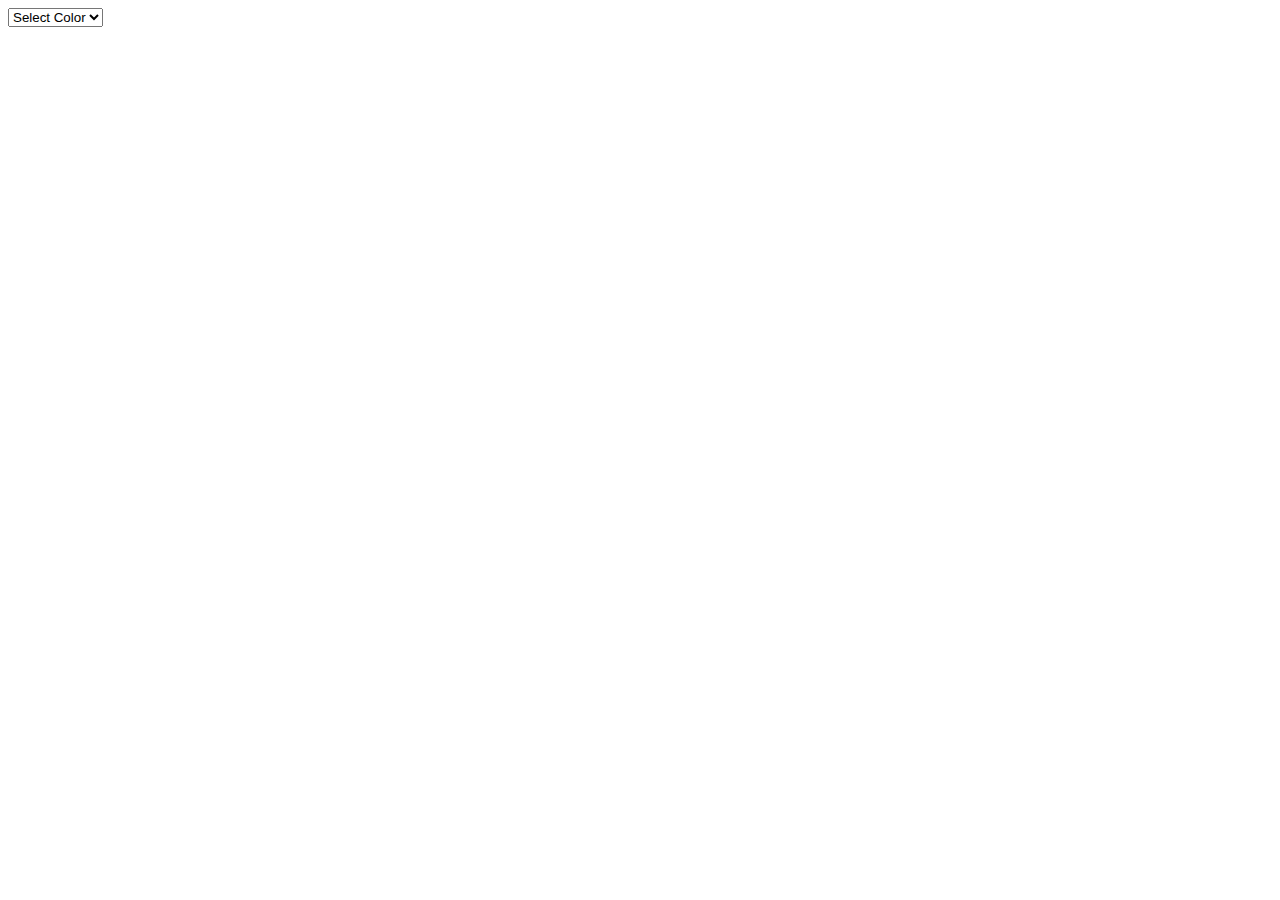
<file: Cookies/index.html>
<!DOCTYPE html>
<html lang="en">
<head>
    <meta charset="UTF-8">
    <meta http-equiv="X-UA-Compatible" content="IE=edge">
    <meta name="viewport" content="width=device-width, initial-scale=1.0">
    <title>Document</title>
    <style>
        body{
            /* background-color: red; */
        }
    </style>
</head>
<body>
    <select id="select-color">
        <option value="Select Color">Select Color</option>
        <option value="red">Red</option>
        <option value="blue">Blue</option>
        <option value="green">Green</option>
    </select>
    <script src="cookie.js"></script>
</body>
</html>
</file>
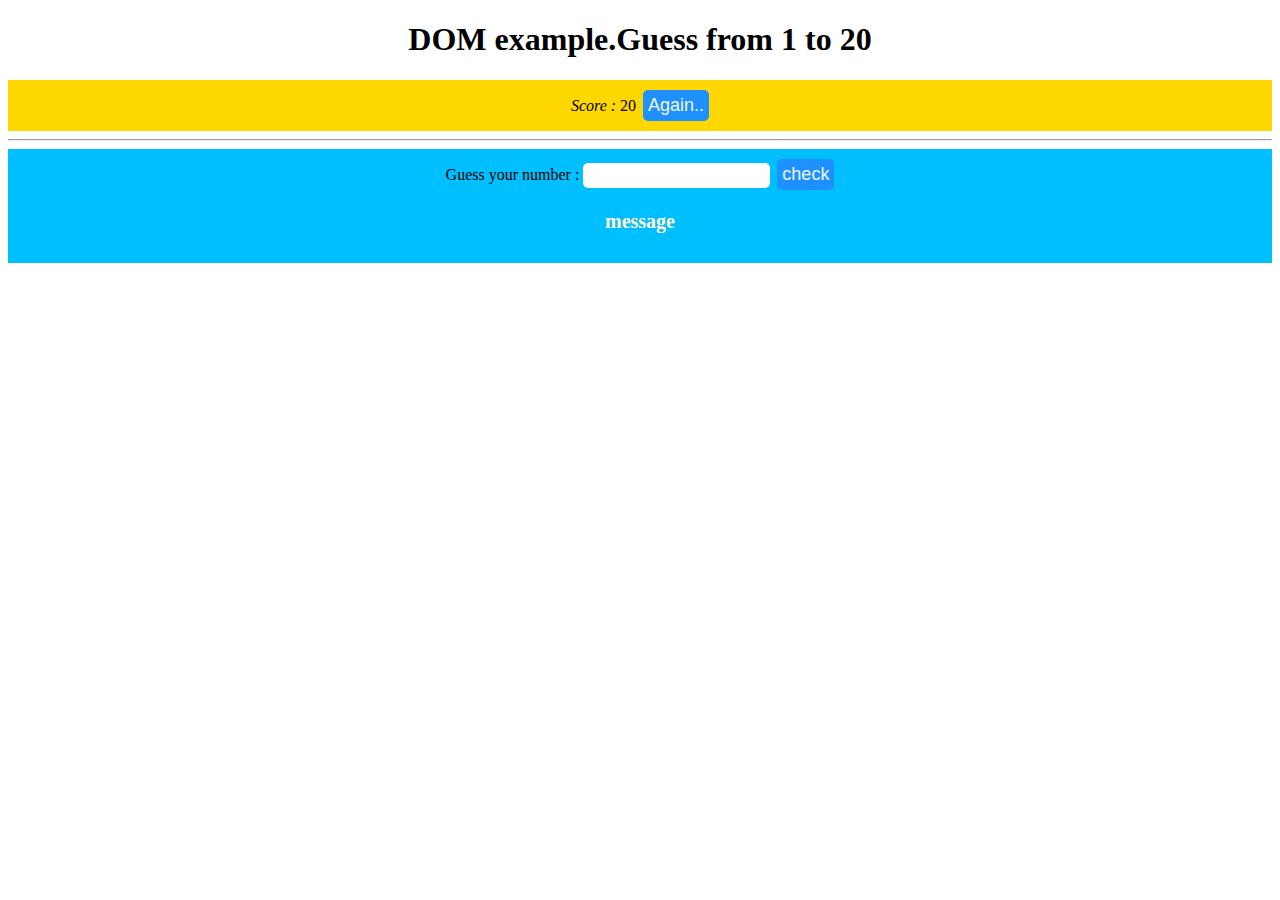
<file: DOMExample/index.html>
<!DOCTYPE html>
<html lang="en">
<head>
    <meta charset="UTF-8">
    <meta http-equiv="X-UA-Compatible" content="IE=edge">
    <meta name="viewport" content="width=device-width, initial-scale=1.0">
    <link rel="stylesheet" href="style.css">
    <title>Document</title>
</head>
<body>
    
    <h1 class="heading">DOM example.Guess from 1 to 20</h1>
    <div id="div1">
        <i>Score : </i> <span class="score"></span>
        <button class="a-btn">Again..</button>
    </div>
    <hr>
    <div id="div2">
        <label for="Guess your number :">Guess your number :</label> <input class="number-input" type="number">
        <button class="btn">check</button>
        <p class="output-message">message</p> 
        <!-- <div>
            <h1>High Score: <span class="high-score">0</span></h1>
        </div> -->
    </div>
    <div class="div3">
        <p class="number"></p>
    </div>




    <script src="domManipulation.js"></script>
</body>
</html>
</file>
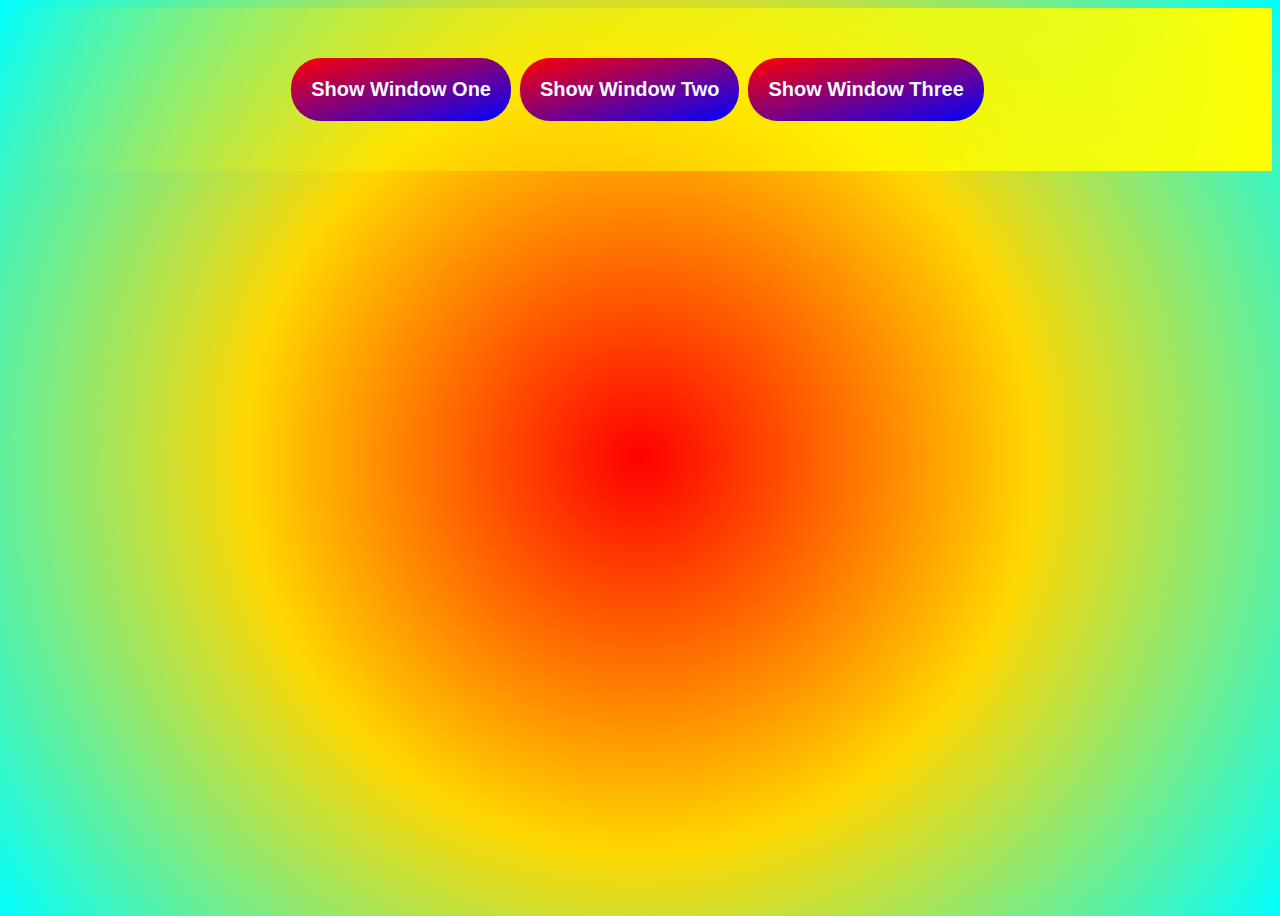
<file: DOMExample2/index.html>
<!DOCTYPE html>
<html lang="en">
<head>
    <meta charset="UTF-8">
    <meta http-equiv="X-UA-Compatible" content="IE=edge">
   
    <meta name="viewport" content="width=device-width, initial-scale=1.0">
    <link rel="stylesheet" href="style.css">
    <title>Document</title>

</head>
<body>
    
    <div class="btn-div">
        <button class="show-model">Show Window One</button>
        <button class="show-model">Show Window Two</button>
        <button class="show-model">Show Window Three</button>
    </div>


    <div class="model-outer-div">
        <div class="model hidden">
            <button class="close-model">X</button>
            <p class="model-para">
                Hello i anm dayaker reddy kandala currently pursuing CSE
                in MVSREC.Along with that i am a dev intern at zemoso technologies 
            </p>
        </div>
    </div>
    <div class="overlay hidden"></div>










    <script src="domManipulation.js"></script>
</body>
</html>
</file>
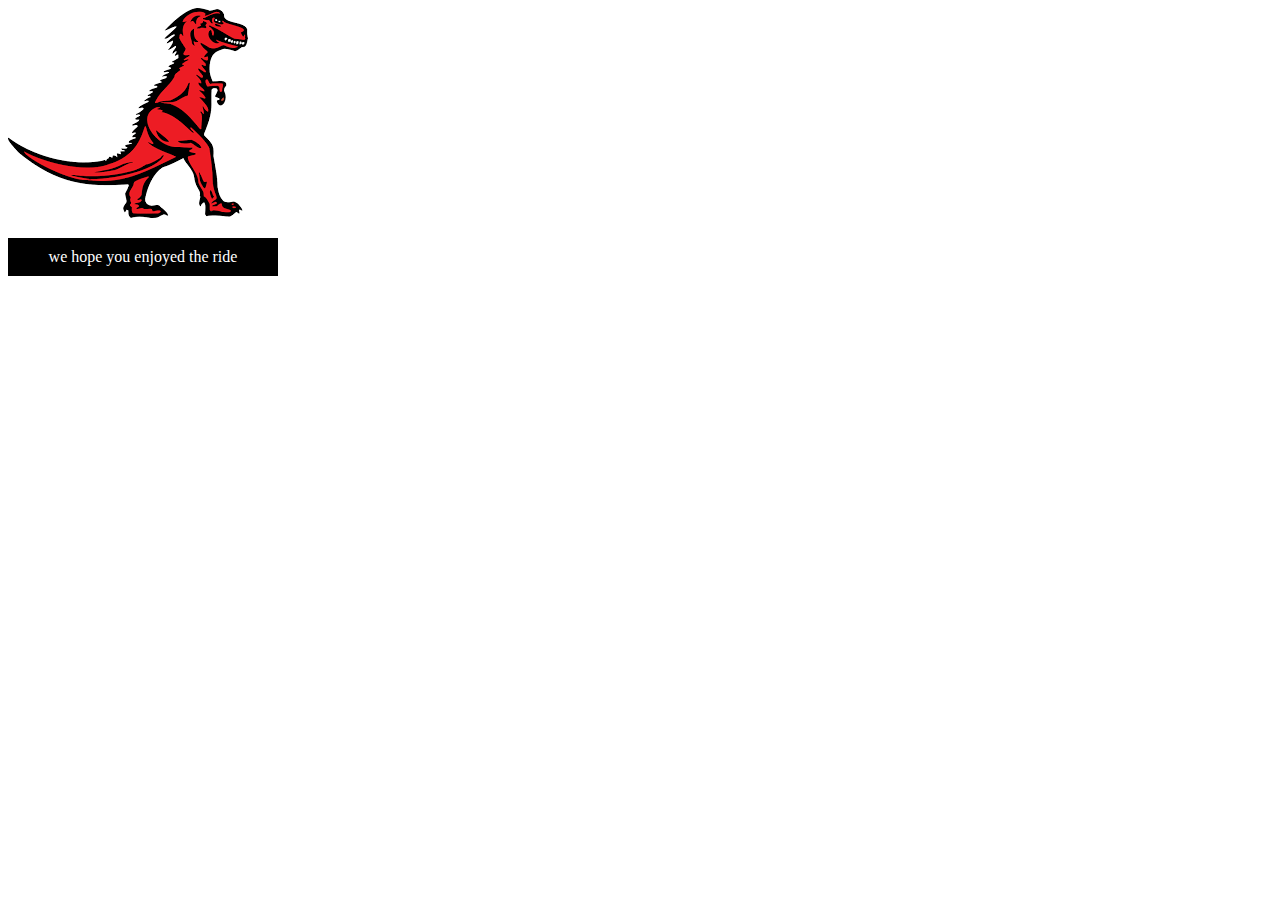
<file: DOMExample3/index.html>
<!DOCTYPE html>
<html>
  <head>
    <meta charset="utf-8">
    <meta name="viewport" content="width=device-width, initial-scale=1.0">
    <title>Simple DOM example</title>
    <link rel="stylesheet" href="style.css">
  </head>
  <body>
      <section>
        <img src="dinosaur.png" alt="A red Tyrannosaurus Rex: A two legged dinosaur standing upright like a human, with small arms, and a large head with lots of sharp teeth.">
        <p>Here we will add a link to the <a href="https://www.mozilla.org/">Mozilla homepage</a></p>
      </section>

      <script src="domManipulation.js"></script>
  </body>
</html>
</file>
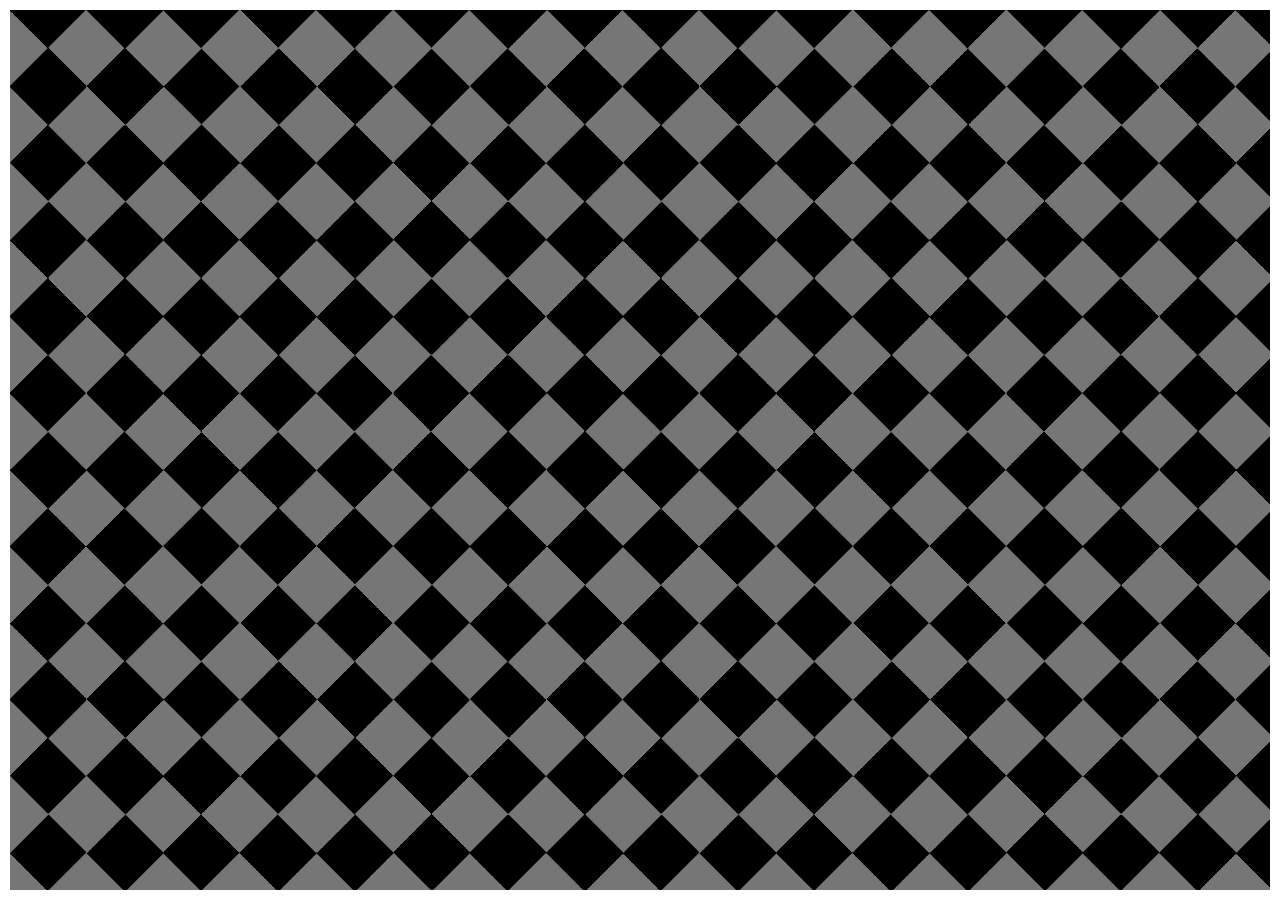
<file: DOMExample4/index.html>
<!DOCTYPE html>
<html>
  <head>
    <meta charset="utf-8">
    <meta name="viewport" content="width=device-width, initial-scale=1.0">
    <title>Window resize example</title>
    <style>
      body {
        margin: 0;
      }

      div {
        box-sizing: border-box;
        width: 100px;
        height: 100px;
        background-image: url(bgtile.png);
        border: 10px solid white;
      }
    </style>
  </head>
  <body>

    <div>

    </div>

    <script src="domManipulation.js">

    </script>
  </body>
</html>
</file>
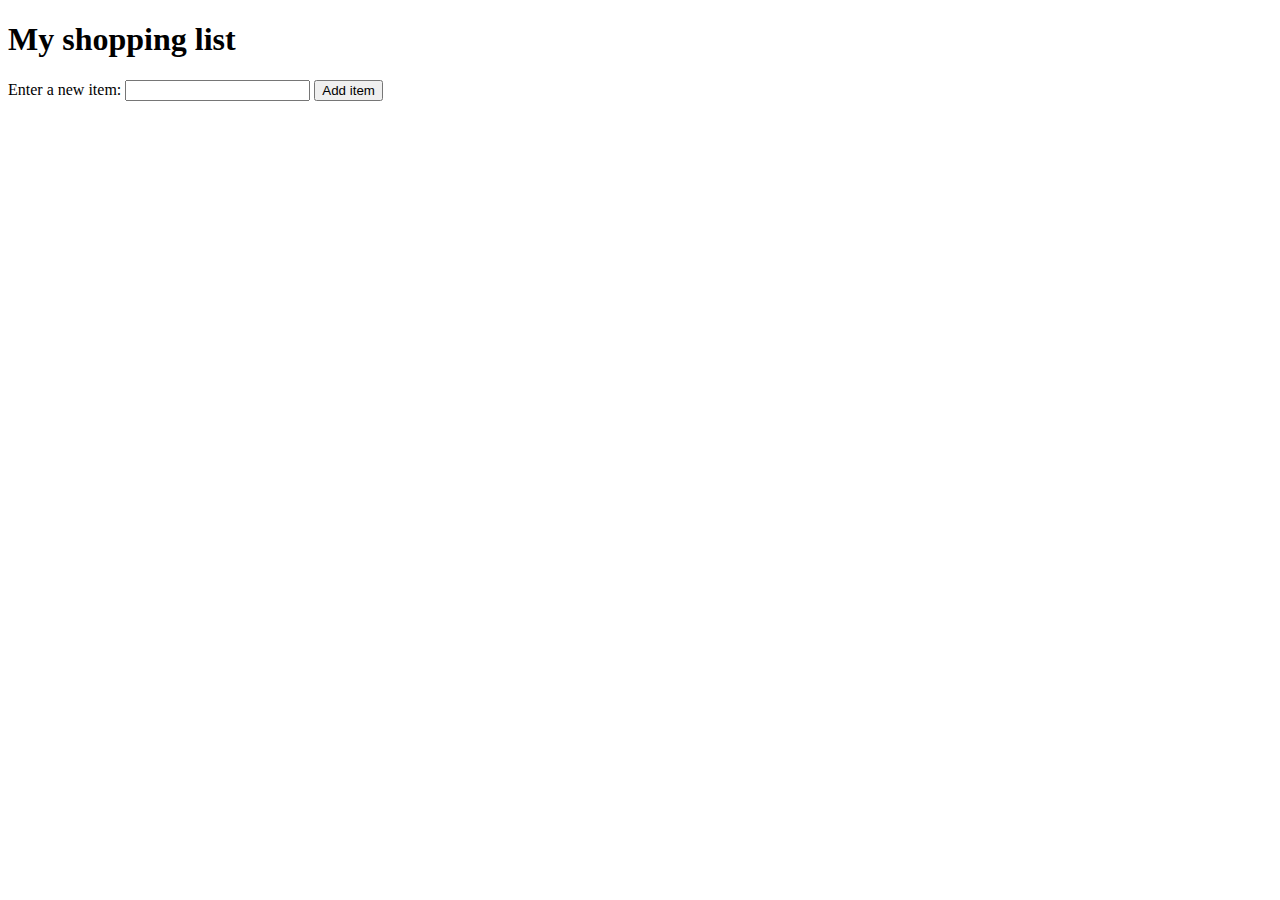
<file: DOMExample5/index.html>
<!DOCTYPE html>
<html>
  <head>
    <meta charset="utf-8">
    <meta name="viewport" content="width=device-width, initial-scale=1.0">
    <title>Shopping list example</title>
    <style>
      li {
        margin-bottom: 10px;
      }

      li button {
        font-size: 8px;
        margin-left: 20px;
        color: #666;
      }
      p{
        color: red;
        visibility: hidden;
      }
    </style>
  </head>
  <body>

    <h1>My shopping list</h1>

    <div>
      <label for="item">Enter a new item:</label>
      <input type="text" name="item" id="item">
      <button>Add item</button>
    </div>
    <p>*input is empty</p>
    <ul>

    </ul>

    <script src="domManipulation.js">

    </script>
  </body>
</html>
</file>
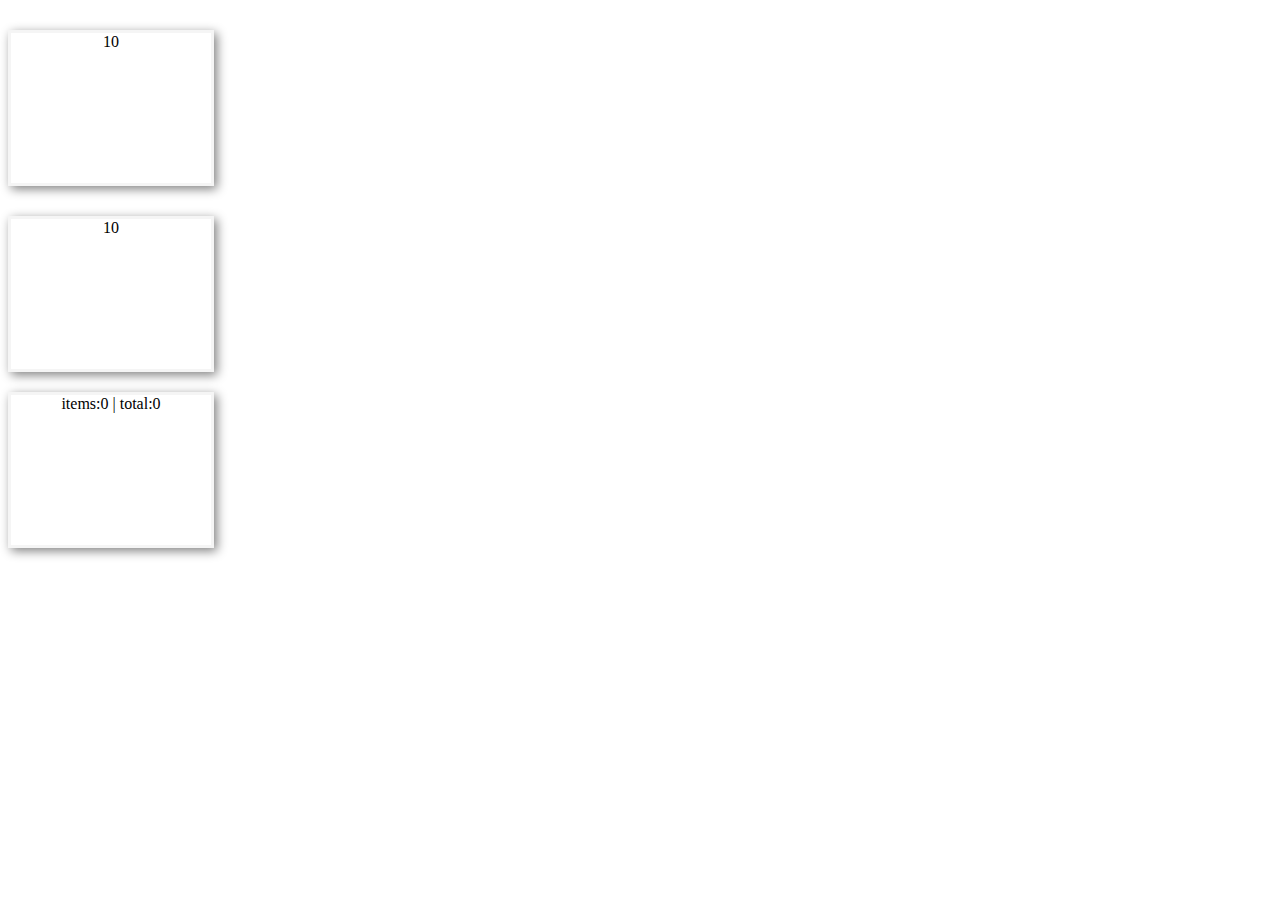
<file: Drag/index.html>
<!DOCTYPE html>
<html lang="en">
<head>
    <meta charset="UTF-8">
    <meta http-equiv="X-UA-Compatible" content="IE=edge">
    <meta name="viewport" content="width=device-width, initial-scale=1.0">
    <title>Document</title>
    <link rel="stylesheet" href="style.css">
</head>
<body>
    <div id="d" class="div1" draggable="true">10</div>
    <div id="d1" class="div1" draggable="true">10</div>
    <div id="d2" class="div2">items:0 | total:0</div>
    <script src="index.js"></script>
</body>
</html>
</file>
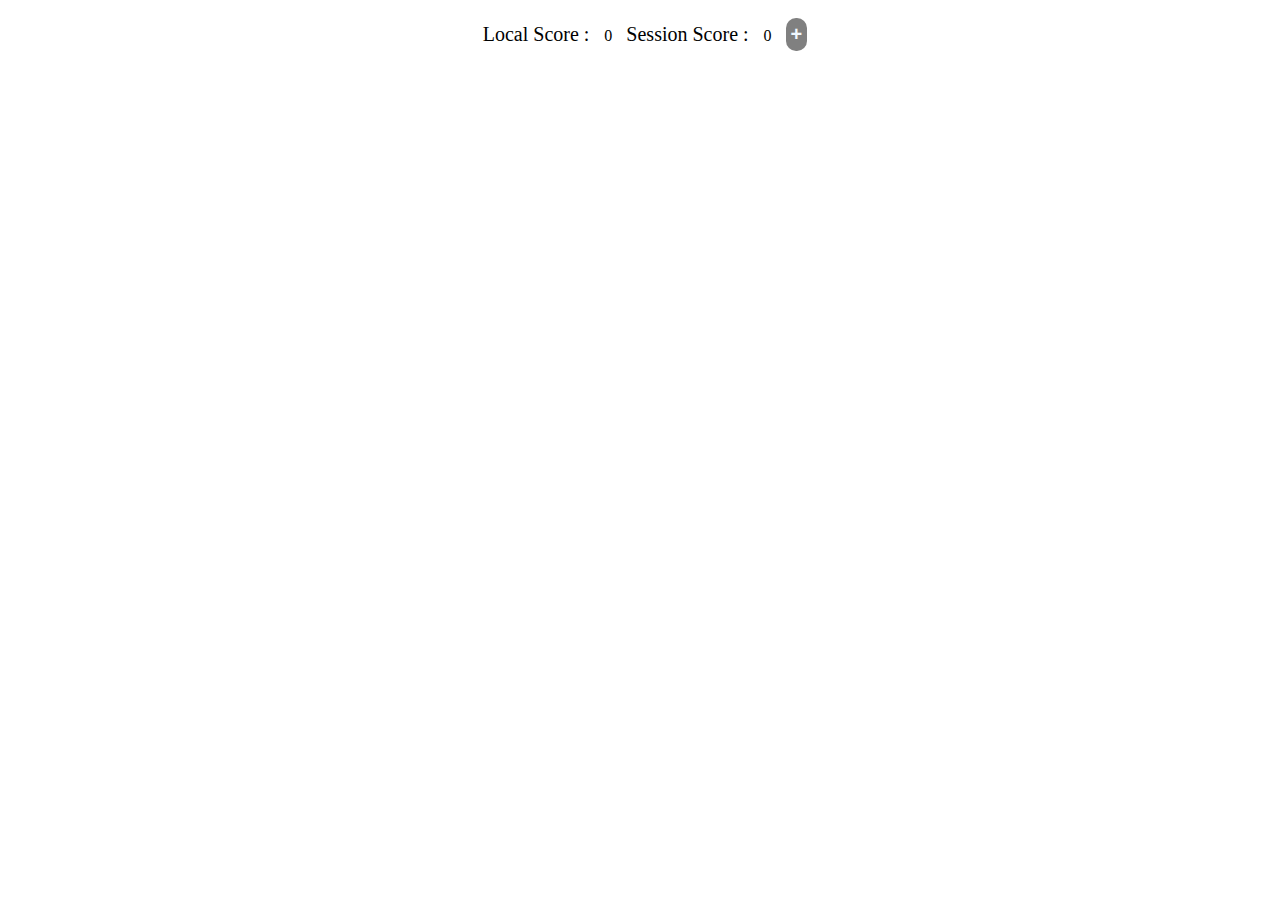
<file: JsAssignment4/index.html>
<!DOCTYPE html>
<html lang="en">
<head>
    <meta charset="UTF-8">
    <meta http-equiv="X-UA-Compatible" content="IE=edge">
    <meta name="viewport" content="width=device-width, initial-scale=1.0">
    <link rel="stylesheet" href="style.css">
    <title>Document</title>
</head>
<body>
    <div class="div">
        <label for="local-score">Local Score : </label>
        <span class="local" name="local-score" >0</span>
        <label for="session-score">Session Score : </label>
        <span class="session" name="session-score" >0</span>
        <button class="inc">+</button>
    </div>
    <script src="storages.js"></script>
</body>
</html>
</file>
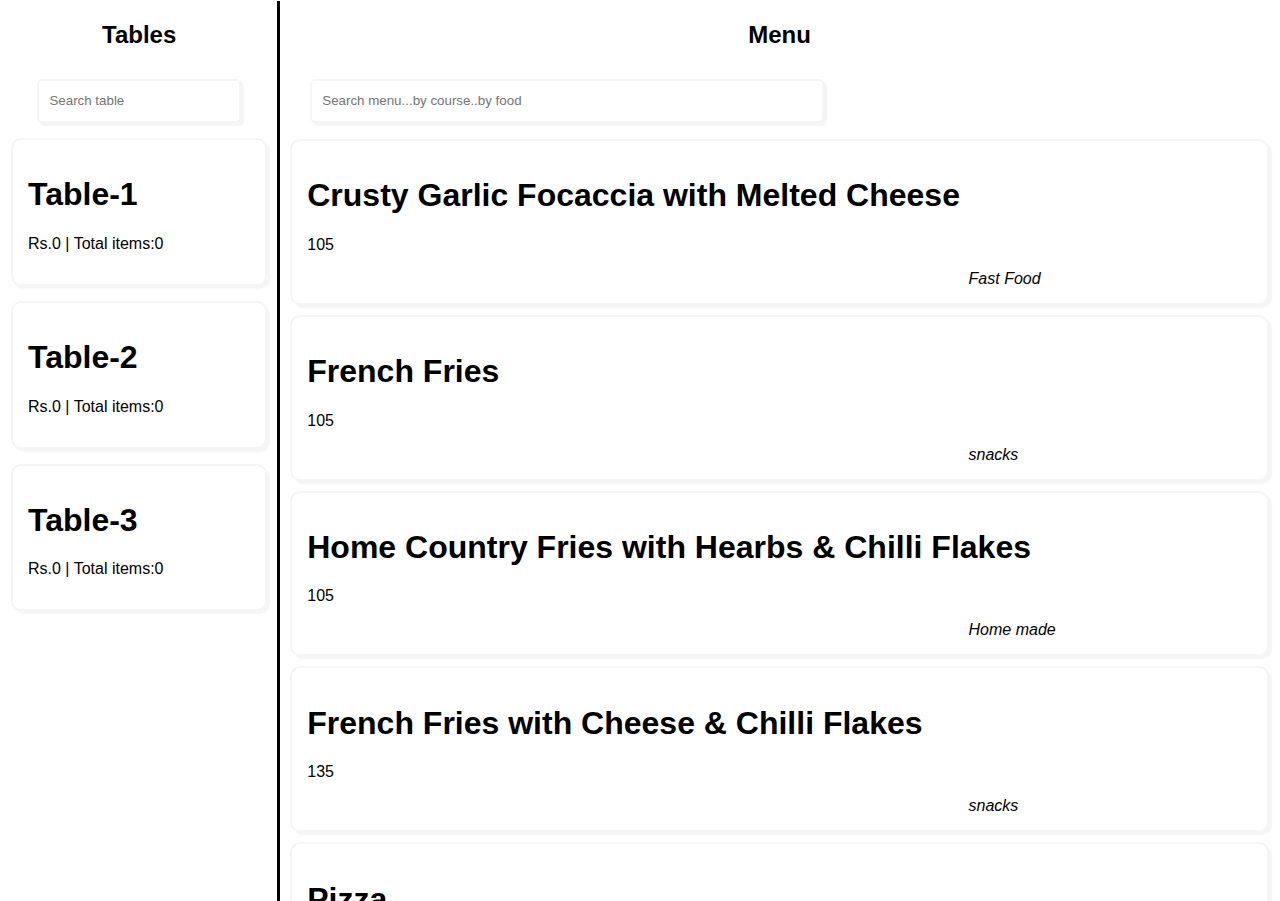
<file: JsAssignment5/index.html>
<!DOCTYPE html>
<html lang="en">
<head>
    <meta charset="UTF-8">
    <meta http-equiv="X-UA-Compatible" content="IE=edge">
    <meta name="viewport" content="width=device-width, initial-scale=1.0">
    <link rel="stylesheet" href="style.css">
    <title>Document</title>
</head>
<body>
    <div class="layout">
        <div class="tables">
            <h2>Tables</h2>
            <div class="table-num">
                <input type="text" class="table-search" placeholder="Search table">
                
                <div id="table1" class="table">
                    <h1>Table-1</h1>
                    <p>Rs.0 | Total items:0</p>
                </div>
                <div id="table2" class="table">
                    <h1>Table-2</h1>
                    <p>Rs.0 | Total items:0</p>
                </div>
                <div id="table3" class="table">
                    <h1>Table-3</h1>
                    <p>Rs.0 | Total items:0</p>
                </div>
            </div>
        </div>
        <div class="menu">
            <h2>Menu</h2>
            <div class="food-menu">
                <input type="text" class="menu-search" placeholder="Search menu...by course..by food">
            </div> 
        </div>
    </div>
    <div class="overlay hidden">
        <div class="bill">
                <h3 class="bill-head"></h3>
                <table class="bill-table">
                   
                </table>
                <span id="generate-bill">Generate Bill</span>
        </div>
    </div>
    <script src="rest.js"></script>
    <script src="tableSearch.js"></script>
    <script src="menuSearch.js"></script>
</body>
</html>
</file>
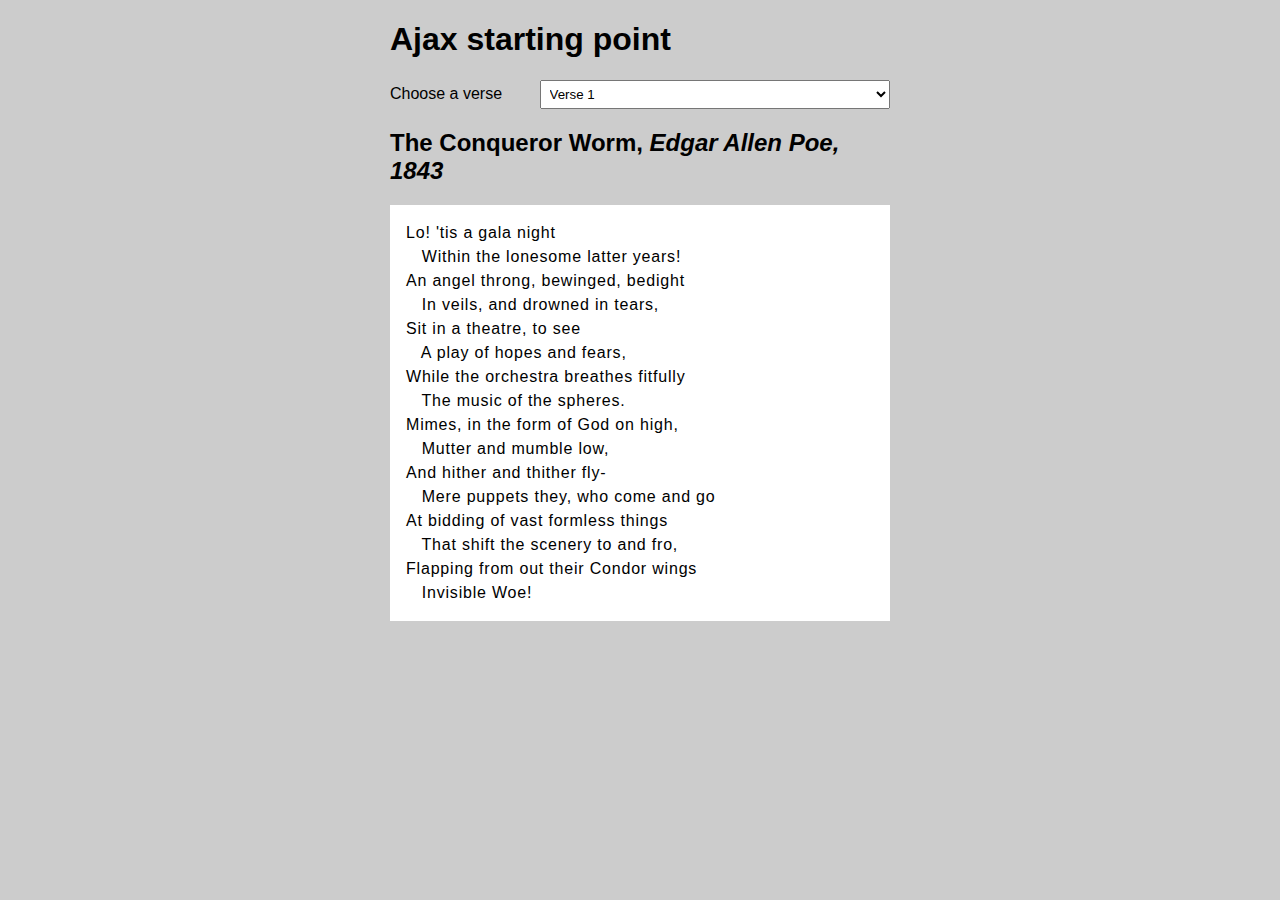
<file: Ajax/ajaxStart.html>
<!DOCTYPE html>
<html>
  <head>
    <meta charset="utf-8">
    <meta http-equiv="X-UA-Compatible" content="IE=edge,chrome=1">
    <meta name="viewport" content="width=device-width, initial-scale=1.0">
    <link rel="stylesheet" href="style.css">
    <title>Ajax starting point</title>
  </head>

  <body>
    <h1>Ajax starting point</h1>

    <form>
      <label for="verse-choose">Choose a verse</label>
      <select id="verse-choose" name="verse-choose">
        <option>Verse 1</option>
        <option>Verse 2</option>
        <option>Verse 3</option>
        <option>Verse 4</option>
      </select>
    </form>

    <h2>The Conqueror Worm, <em>Edgar Allen Poe, 1843</em></h2>

    <pre>

    </pre>

    <script src="ajax.js">

    </script>
  </body>
</html>
</file>
<file: DOMExample/style.css>
i{
    background-color: inherit;
}
.score{
    background-color: inherit;
}
.heading{
    text-align: center;
}
label{
    background-color: inherit;
}
#div1{
    text-align: center;
    padding: 10px;
    background-color: gold;
}
.a-btn{
    padding: 5px;
    margin-left: 3px;
    background-color: dodgerblue;
    font-size: 18px;
    border-radius: 5px;
    color: aliceblue;
    border: none;
}
#div2{
    text-align: center;
    padding: 10px;
    color:black;
    background-color:deepskyblue ;
}
.number-input{
    border: none;
    padding: 5px;
    border-radius: 5px;
    background-color: white;
}
.btn{
    padding: 5px;
    margin-left: 3px;
    background-color: dodgerblue;
    font-size: 18px;
    border-radius: 5px;
    color: aliceblue;
    border: none;
}
.output-message{
    font-size: 20px;
    font-weight: bold;
    color: cornsilk;
    background-color: inherit;
}
.div3{
    text-align: center;

}
.number{
    visibility: hidden;
    font-size: 200px;
    color: aliceblue;
}
</file>
<file: DOMExample2/style.css>
body{
    height: 100vh;
    background-image: radial-gradient(circle,red,gold,aqua);
    background-repeat: no-repeat;

}
.model-outer-div{
    border:none;
    display: flex;
    justify-content: center;
}
.hidden{
    display: none;
}
.close-model{
    padding: 5px;
    border: none;
    background-color: transparent;
    font-size: 18px;
}
.close-model:hover{
    background-color:transparent;
    color: orange;
}
.model{
    width: 600px;
    background-color: white;
    height: 600px;
    text-align: right;
    /* display: none; */
    /* display: flex;
    justify-content: center;
    align-items: center; */
    z-index: 1;
}
.model-para{
    width: inherit;
    height: 400px;
    text-align: center;
    /* border: 1px solid; */
    display: flex;
    align-items: center;
}
.btn-div{
    text-align: center;
    padding: 50px;
    border: none;
    background-image:linear-gradient(to right, rgba(255,0,0,0),yellow);
}
.show-model:hover{
    background-image: linear-gradient(to right,red,yellow, blue);

}
.show-model{
    padding: 20px;
    font-size: 20px;
    font-weight: bold;
    border-radius: 30px;
    margin-right: 5px;
    color: aliceblue;
    border: white;
    background-image: linear-gradient(to bottom right,red,blue);
}
.overlay{
    position: absolute;
    width: 100%;
    height: 100%;
    top: 0;
    left: 0;
    /* display: none; */
    opacity: 0.7;
    background-color: aliceblue;

}
</file>
<file: DOMExample3/style.css>
.highlight {
    color: white;
    background-color: black;
    padding: 10px;
    width: 250px;
    text-align: center;
}
</file>
<file: Drag/style.css>
.div1{
    border:3px solid whitesmoke;
    box-shadow:3px 3px 10px grey;
    width:200px;
    height:150pX;
    cursor:pointer;
    text-align:center;
    margin-top: 30px;
    
  }
  .div2{
    margin-top:20px;
    border:1px solid;
    width:200px;
    height:150pX;
     border:3px solid whitesmoke;
    box-shadow:3px 3px 10px grey;
    text-align:center;
    cursor:pointer;

  }
</file>
<file: JsAssignment4/style.css>
.div{
    padding: 10px;
    text-align: center;
}
.inc{
    font-size: 20px;
    padding: 5px;
    margin-left: 10px;
    font-weight: bold;
    background-color: transparent;
    border-radius: 10px;
    background-color:gray;
    border: none;
    color: aliceblue;
}
label{
    font-size: 20px;
    margin: 10px;
}
</file>
<file: JsAssignment5/style.css>
body{
    box-sizing: border-box;
    margin: 0px;
    font-family: Arial, sans-serif;
}

.layout{
    width: 100vw;
    height: 100vh;
    box-sizing: border-box;
    display:grid;
    grid-template-columns: auto auto auto auto auto;
    padding: 1px;

}
.tables{
    /* position: sticky; */
    height: 100vh;
    text-align: center;
}
.menu{
    border-left: 3px solid;
    text-align: center;
    grid-column-start:2;
    grid-column-end: 6;
    overflow: scroll;
}
.food-menu{
    text-align: left;
    padding: 10px;
    box-sizing: border-box;
}

.menu-search{
    padding: 10px;
    height: 20px;
    border: 2px solid whitesmoke;
    border-radius: 5px;
    width: 50%;
    box-shadow: 3px 3px 2px whitesmoke;
    position: relative;
    left: 20px;
}
.table-search{
    padding: 10px;
    border: 2px solid whitesmoke;
    border-radius: 5px;
    box-shadow: 3px 3px 2px whitesmoke;
    width: 70%;
    height: 20px;
}
.table-num{
    padding: 10px;
}
.table{
    padding: 15px;
    border: 2px solid whitesmoke;
    border-radius: 10px;
    margin-top: 15px;
    text-align: left;
    box-shadow: 3px 3px 2px whitesmoke;
    margin-bottom: 10px;
    cursor: pointer;

}
.table:focus{
    background-color:yellow ;
}
.table:hover{
    background-color: lightgrey; 
}
ul li:hover{
    background-color: lightgrey;
}

ul {
    list-style-type: none;
    padding-left: 0px;
}
ul li{
    box-shadow: 3px 3px 2px whitesmoke;
    padding:15px;
    border: 2px solid whitesmoke;
    border-radius: 10px;
    margin-bottom: 10px;
    cursor: pointer;

}
.bill{
    width: 700px;
    height: 570px;
    border: 1px solid;
    background-color:white;
    overflow: scroll;
}

.overlay{
    visibility: hidden;
    position: absolute;
    width: 100%;
    height: 100%;
    top: 0;
    left: 0;
    /* display: none; */
    
    background-color:rgba(0,0, 0, 0.7);
    display:flex;
    justify-content: center;
    align-items: center;

}
.bill-head{
    box-sizing: border-box;
    margin-top: 0px;
    margin-bottom: 0px;
    background-color: dodgerblue;
    padding: 10px;
    color: aliceblue;
    width: 700px;
}
.bill-table{
    /* margin-top: 0px; */
    padding: 20px;
    
}

td,th{  
    width: 100px;
    text-align: center;
    padding: 10px;
    margin:20px;
}

.close-button{
    border: none;
    position: relative;
    left:60%;
    padding:7px;
    font-size :20px;
    color: white;
    background-color: dodgerblue
}
.close-button:hover{
    background-color: red;
}
.input-number{
    outline: 0px;
    border: none;
    border-bottom: 2px solid black;
    text-align: center;
}
#sno{
    width: 30px;
    text-align: center;
}
#itemName{
    width: 200px;
    padding: 10px;
}
.trash-button{
    border: none;
    height: 20px;
    background-image: url(trash.jpg);
    background-size: cover;
    background-position: center;
    opacity: 0px;
    cursor: pointer;
}

#generate-bill{
    position: relative;
    left: 70%;
    color: cadetblue;
    cursor: pointer;
    font-size: 20px;
}

i{
    position: relative;
    left:  70%;
}
</file>
<file: Ajax/style.css>
html, pre {
        font-family: sans-serif;
      }

      body {
        width: 500px;
        margin: 0 auto;
        background-color: #ccc;
      }

      pre {
        line-height: 1.5;
        letter-spacing: 0.05rem;
        padding: 1rem;
        background-color: white;
      }

      label {
        width: 200px;
        margin-right: 33px;
      }

      select {
        width: 350px;
        padding: 5px;
      }
</file>
